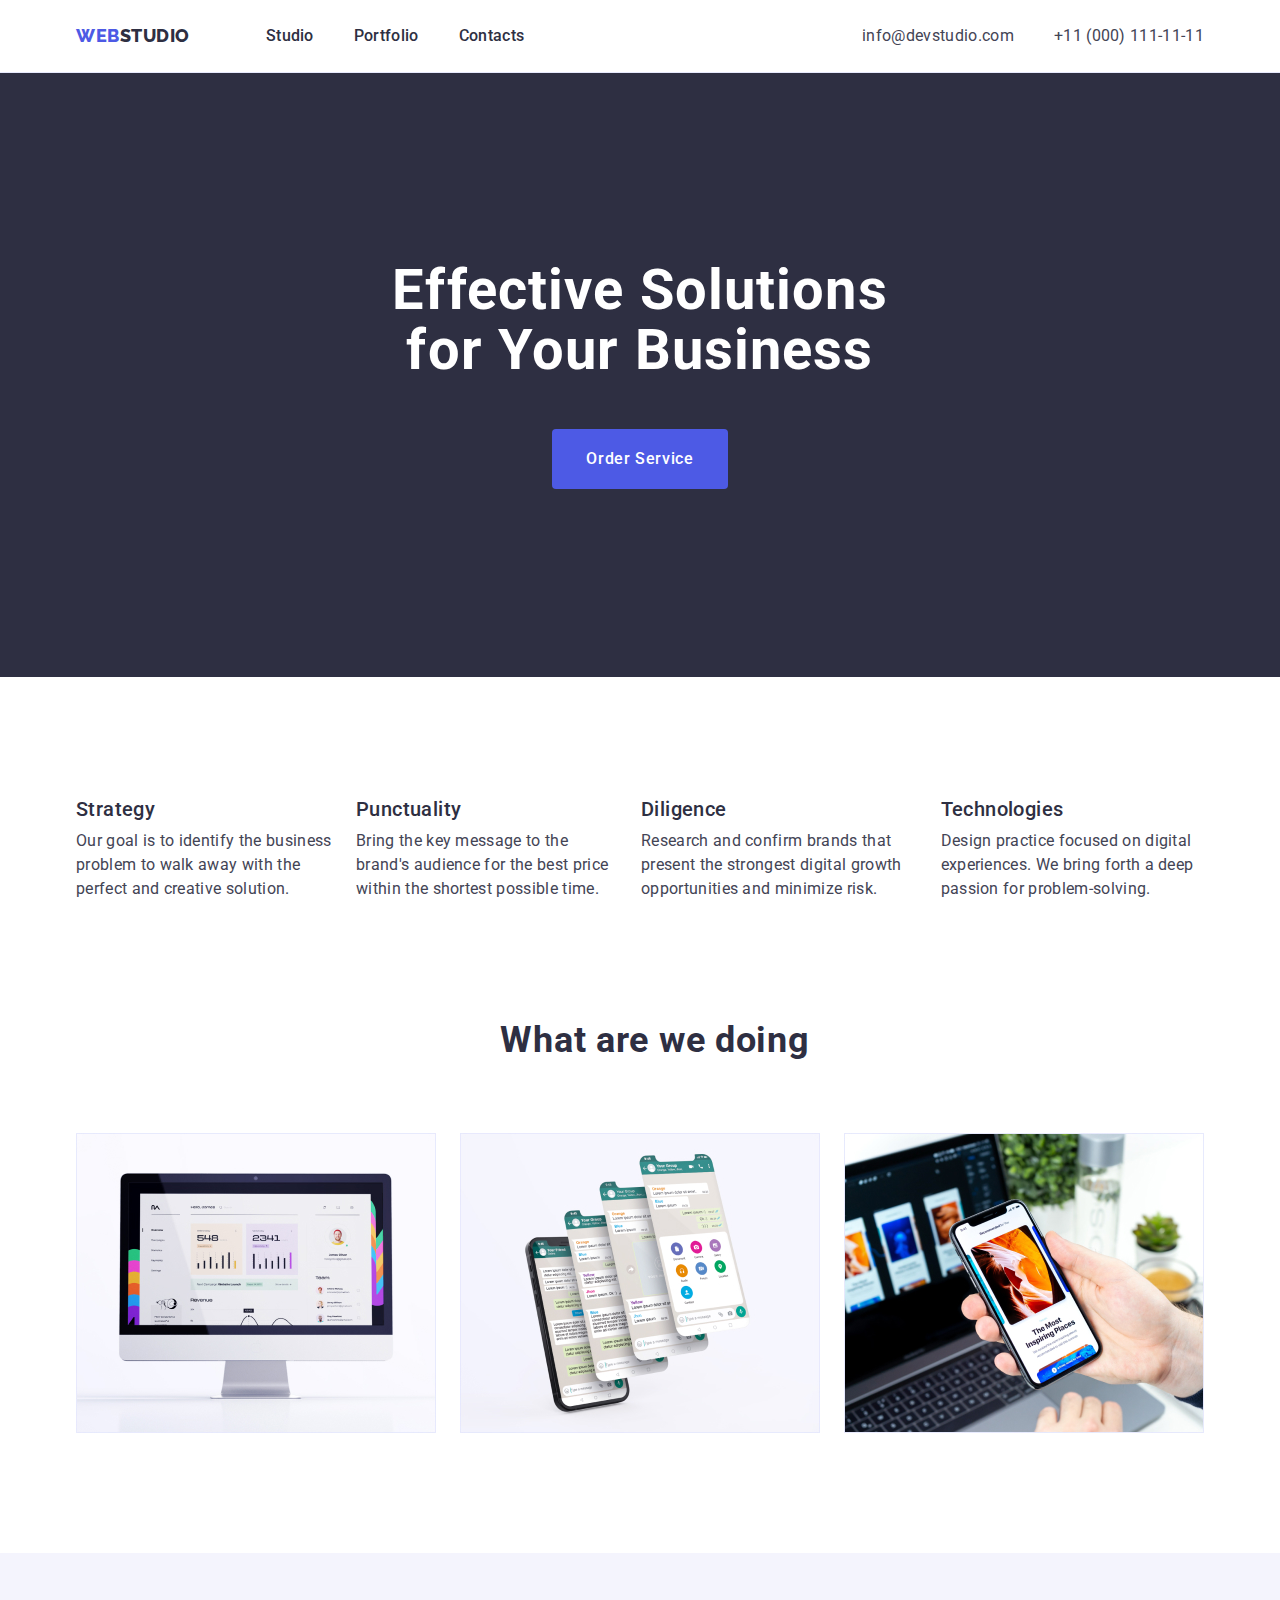
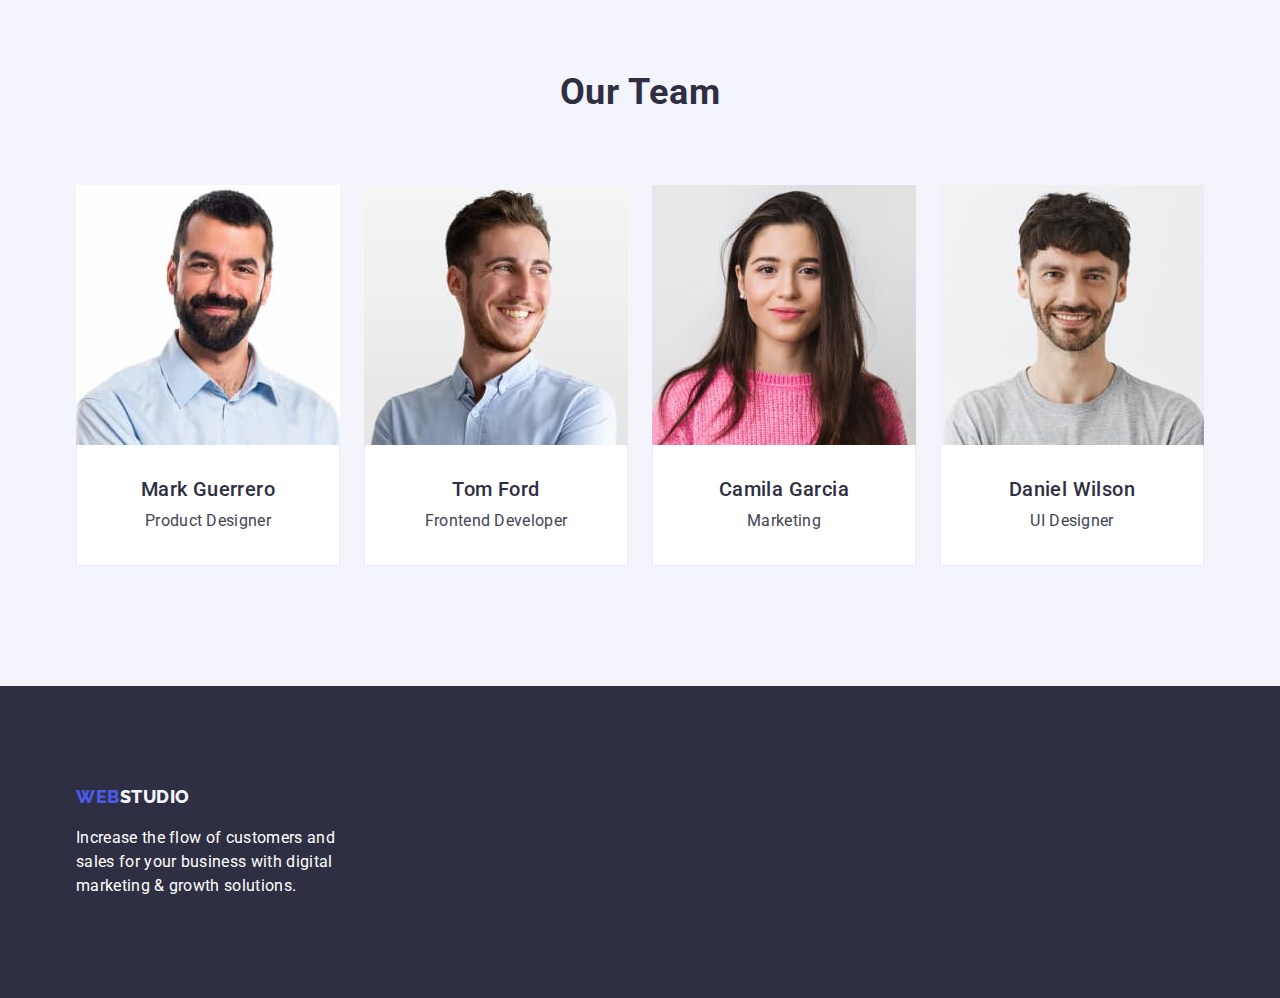
<file: index.html>
<!DOCTYPE html>
<html lang="en">
<head>
    <meta charset="UTF-8">
    <meta http-equiv="X-UA-Compatible" content="IE=edge">
    <meta name="viewport" content="width=device-width, initial-scale=1.0">
    <title>WebStudio</title>
    <link rel="preconnect" href="https://fonts.googleapis.com">
    <link rel="preconnect" href="https://fonts.gstatic.com" crossorigin>
    <link href="https://fonts.googleapis.com/css2?family=Raleway:wght@800&family=Roboto:wght@400;500;700;900&display=swap" rel="stylesheet">
    <link rel="stylesheet" href="https://cdn.jsdelivr.net/npm/modern-normalize@1.1.0/modern-normalize.min.css">
    <link href="./css/styles.css" rel="stylesheet"/>
</head>
<body class="page-body">
    <header class="page-header">
        <div class="container page-header-container">
        <nav class="navigation">
            
            <a class="header-logo link" href="./index.html">Web<span
             class="header-studio">Studio</span></a>
            <ul class="list menu">
                <li class="menu-first"><a class="list-menu-one link"
                    href="./index.html">Studio</a></li>
                <li class="menu-first"><a class="list-menu-one link"
                    href="./portfolio.html">Portfolio</a></li>
                <li class="menu-first"><a class="list-menu-one link" 
                    href="">Contacts</a></li>
            </ul>
    </nav>
    
        <address class="adress">
            <div>
        <ul class="adress-list list">
            <li class="contact-menu"><a class="adress-item-link link" href="mailto:info@devstudio.com">info@devstudio.com</a></li> 
            <li class="contact-menu"><a class="adress-item-link link" href="tel:+110001111111">+11 (000) 111-11-11</a></li> 
        </ul>
            </div>
    </address>
       </div>
    </header>

     <main>
        
        <section class="hero-section">
            <div class="container">
            <h1 class="main-title">Effective Solutions for Your Business</h1>
            <button class="btn-active" type="button">Order Service</button>
            </div>
        </section>
    
        <section class="section our-work">
            <div class="container">
            <h2 class="visually-hidden">hello</h2>
            <ul class="list-work list">
                <li class="menu-item">

            <h3 class="title">Strategy</h3>
            <p class="text">
            Our goal is to identify the business
            problem to walk away with the perfect and creative solution.
            </p> 
                </li>
                <li class="menu-item">
            <h3 class="title">Punctuality</h3>
            <p class="text">
            Bring the key message to the brand's audience for the best price within the shortest possible time.
            </p>
                </li>
                <li class="menu-item">
            <h3 class="title">Diligence</h3>
            <p class="text">
            Research and confirm brands that present the strongest digital growth opportunities and minimize risk.
            </p> 
                </li>
                <li class="menu-item">
            <h3 class="title">Technologies</h3>
            <p class="text">
            Design practice focused on digital experiences. We bring forth a deep passion for problem-solving.
            </p>
            </li>
            </ul>  
        </div>
    </section>

           
        <section class="section foto-work">
            <div class="container"> 

            <h2 class="section-our-work-list container">What are we doing</h2>
            
        <ul class="list-menu list">
            <li class="menu-item"><img src="./images/computer.jpg" alt="computer" width="360" height="300"></li>
            <li class="menu-item"><img src="./images/telefone.jpg" alt="telefone" width="360" height="300"></li>
            <li class="menu-item"><img src="./images/technical.jpg" alt="technical" width="360" height="300"></li>
        </ul>
    </div>
        </section>
    

        
        <section class="section-second section">
        <div class="container">
        <h2 class="section-conteiner-hidden">Our Team</h2>
        <ul class="list-team list">
            <li class="menu-item">
                <img src="./images/MarkGuerrero.jpg" alt="MarkGuerrero" width="264">
                <div class="picture-card"><h3 class="title-second">Mark Guerrero</h3>
                <p class="text-third">Product Designer</p></div>
            </li>    
            <li class="menu-item">
                <img src="./images/TomFord.jpg" alt="TomFord" width="264">
                <div class="picture-card"><h3 class="title-second">Tom Ford</h3>
                <p class="text-third">Frontend Developer</p></div>
            </li> 
            <li class="menu-item">  
                <img src="./images/CamilaGarcia.jpg" alt="CamilaGarcia" width="264">
                <div class="picture-card"><h3 class="title-second">Camila Garcia</h3>
                <p class="text-third">Marketing</p></div>
            </li>
            <li class="menu-item">    
                <img src="./images/DanielWilson.jpg" alt="DanielWilson" width="264">
                <div class="picture-card"><h3 class="title-second">Daniel Wilson</h3>
                <p class="text-third">UI Designer</p></div>
            
            </li>
        </ul>
    </div>
        </section>
    
    </main>

    <footer class="section-finish">
        <div class="container">
        <a href="./index.html" class="footer-logo link">
            Web<span class="logo-studio">Studio</span></a>
        <p class="last-word">Increase the flow of customers and sales for your business with digital marketing & growth solutions.</p>
        </div>
    </footer>

</body>
    
</html>
</file>
<file: css/styles.css>
:root {
    --primery-brand-color: #4D5AE5;
    --pressed-state-color: #404BBF;
    --dark-color: #2E2F42;
    --succes-color: #31D0AA;
    --text-color: #434455;
    --subtle-text-color: #8E8F99;
    --accent-color: #E7E9FC;
    --light-color: #F4F4FD;
    --modal-overlay-color: #2E2F42;
    --hero-background-color: #2E2F42;
    --primery-bcg-color: #FFFFFF;
}

h1, 
h2,
h3,
h4,
h5,
h6, 
p {
margin: 0;
}

ul {
padding-left: 0;
margin: 0; 
}

button{
font-style: normal;
}

img {
display: block;    
}

address {
    font-style: normal;
}

.container {
width: 1158px;
margin: 0 auto;
padding-left: 15px;
padding-right: 15px;
}


body {
font-family: 'Roboto', sans-serif;
color: var(--text-color);
background-color: var(--primery-bcg-color);
font-size: 16px;
line-height: 1.5;
letter-spacing: 0.02em;
}

.page-header {
border-bottom: 1px solid var(--accent-color);
}

.header-logo {
font-family: 'Raleway',sans-serif;
font-style: normal;
font-weight: 800;
font-size: 18px;
line-height: 1.17;
display: flex; 
align-items: center;
letter-spacing: 0.03em;
text-transform: uppercase;
color: #4D5AE5;
margin-right: 76px;
}



.menu-first:not(:last-child) {
margin-right: 40px;
}

.link {
text-decoration: none;
}

.header-studio {
font-family: 'Raleway',sans-serif;
font-style: normal;
font-weight: 800;
font-size: 18px;
line-height: 1.17;
text-transform: uppercase;
color: var(--modal-overlay-color);

}


.list-menu {
font-weight: 500;
color: var(--modal-overlay-color);
font-style: normal;
}

.menu {
display: flex;
}


.list-menu-one {
color: var(--modal-overlay-color);
font-weight: 500;
}

.list-menu-one:hover,
.list-menu-one:focus {
color: var(--pressed-state-color);
}

.header-logo:hover,
.header-logo:focus {
color: var(--pressed-state-color);
}

.page-header-container {
display: flex;
align-items: center;
justify-content:space-between;
padding-top: 24px ;
padding-bottom: 24px;
}

.navigation {
display: flex;
align-items: center;
}  

.contact-menu {
color: var(--text-color);

}
.contact-menu:not(:last-child) {
margin-right: 40px;    
}

.adress-list {
display: flex;
margin-left: auto;
}


.list {
list-style: none;
}

.adress-item-link:hover,
.adress-item-link:focus {
color: var(--pressed-state-color);
}

.adress-item-link {
color:  var(--text-color);
} 

.adress {
font-style: normal;
}

/*----hero section------*/

.hero-section {
background-color: var(--hero-background-color);
text-align: center;
padding-top: 188px;
padding-bottom: 188px;
}


.main-title {
color: var(--primery-bcg-color);
font-size: 56px;
line-height: 1.07;
text-align: center;
font-weight: 700;
letter-spacing: 0.02em;
margin-right: auto;
margin-left: auto;
width: 496px;
margin: 0 auto;
}

.btn-active {
background-color: var(--primery-brand-color);
font-family: "Roboto", sans-serif ;
font-weight: 500;
color: var(--primery-bcg-color);
cursor: pointer;
display: inline-block;
font-size: 16px;
line-height: 1.5;
letter-spacing: 0.04em;
padding: 16px 32px;
border-radius: 4px;
border: 2px solid transparent;
margin-top: 48px;
}

.btn-active:hover,
.btn-active:focus {
 background-color: var(--pressed-state-color);   
}

.list-work {
display: flex;
}

.section {
padding-top: 120px;
padding-bottom: 120px;

}

.foto-work {
padding-top: 0;
}

.title {
font-style: normal;
font-weight: 500;
font-size: 20px;
letter-spacing: 0.02em;
color: #2E2F42;
line-height: 1.2;
margin-bottom: 8px;
}

.text {
font-style: normal;
font-weight: 400;
font-size: 16px;
letter-spacing: 0.02em;
color: #434455;
line-height: 1.5;
}

.visually-hidden {
position: absolute;
width: 1px;
height: 1px;
margin: -1px;
border: 0;
padding: 0;
white-space: nowrap;
clip-path: inset(100%);
clip: rect(0 0 0 0);
overflow: hidden;
}

.menu-item:not(:last-child) {
margin-right: 24px;
}


ul, 
ol {
    list-style:none;  
    text-decoration:none;  
}

/*------Что мы делаем------*/

.section-our-work-list {
font-style: normal;
font-weight: 700;
font-size: 36px;
letter-spacing: 0.02em;
color: #2E2F42;
line-height: 1.11;
text-align: center;
margin-bottom: 72px;
}


.list-menu {
display: flex;    
}

/*--------Our Team Section-------*/


.section-conteiner-hidden {
font-style: normal;
font-weight: 700;
font-size: 36px;
color: #2E2F42;
line-height: 1.11;
text-align: center;
letter-spacing: 0.02em;
margin-bottom: 72px;
}

.section-second {
background: var(--light-color)
}

.menu-item {
background-color:#FFFFFF;
}

.picture-card {
padding: 32px 16px;  
border: 1px solid var(--accent-color);
border-top: none;  
}

.title-second {
font-style: normal;
font-weight: 500;
font-size: 20px;
letter-spacing: 0.02em;
color: #2E2F42;
line-height: 1.2;
margin-bottom: 8px;
}

.text-third {
font-style: normal;
font-weight: 400;
font-size: 16px;
letter-spacing: 0.02em;
color: #434455;
line-height: 1.5;
}

.list-team {
display: flex;
text-align: center;
}

/*------Footer----------*/

.last-word {
width: 264px;
margin-top: 16px;
color: var(--primery-bcg-color);
}

.section-finish {
background-color: #2E2F42;
padding-top: 100px;
padding-bottom: 100px;
}

.footer-logo {
font-family: "Raleway", sans-serif;
font-weight: 800;
font-size: 18px;
line-height: 1.17;
letter-spacing: 0.03em;
color: var(--primery-brand-color);
text-decoration:none;
text-transform: uppercase;
}

/*--------Portfolio--------*/



.logo-studio {
font-family: "Raleway", sans-serif;
font-style: normal;
font-weight: 800;
font-size: 18px;
line-height: 1.17px;
letter-spacing: 0.03em;
color: #F4F4FD;
text-decoration:none;
}


.header-studio {
font-family: "Raleway", sans-serif;
font-style: normal;
font-weight: 800;
font-size: 18px;
line-height: 1.17px;
letter-spacing: 0.03em;
color: #2E2F42;
}


/*-----------КНОПКИ------------*/


.button-section {
padding-bottom: 120px;
padding-top: 96px;
}


.btn-active-another {
color: var(--primery-brand-color);
background-color: var(--light-color);
font-family: "Roboto", sans-serif;
font-weight: 500;
font-size: 16px;
line-height: 1.5;
letter-spacing: 0.04em;
border-radius: 4px;
border: 2px solid var(--accent-color);
padding: 12px 24px;

}

.btn-active-another:hover,
.btn-active-another:focus {
background-color: var(--pressed-state-color);
color: var(--primery-bcg-color);
}

.list-menu-section {
justify-content: center;
display:flex;
gap: 24px;
}


/*-----------НАША РАБОТА--------*/




.menu-work {
display:flex;
flex-wrap: wrap;
column-gap: 24px;
row-gap: 48px;
margin-top: 72px; 

}

.menu-picture-list {
width: 360px;

}

.menu-work-foto {
color: #2e2f42;
font-family: "Roboto", sans-serif;
font-weight: 500;
font-size: 20px;
line-height: 1.2;
letter-spacing: 0.02em;
margin-bottom: 8px;

}

.text-foto {
color: #434455;
font-family: 'Roboto';
font-style: normal;
letter-spacing: 0.02em;
font-size: 16px;
color: #434455;
text-decoration: none;

}

.card-border {
border: 1px solid var(--accent-color);
border-top: none; 
padding-top: 32px;
padding-bottom: 32px;
padding-left: 16px;
}

.link {
    text-decoration: none;
}
</file>
